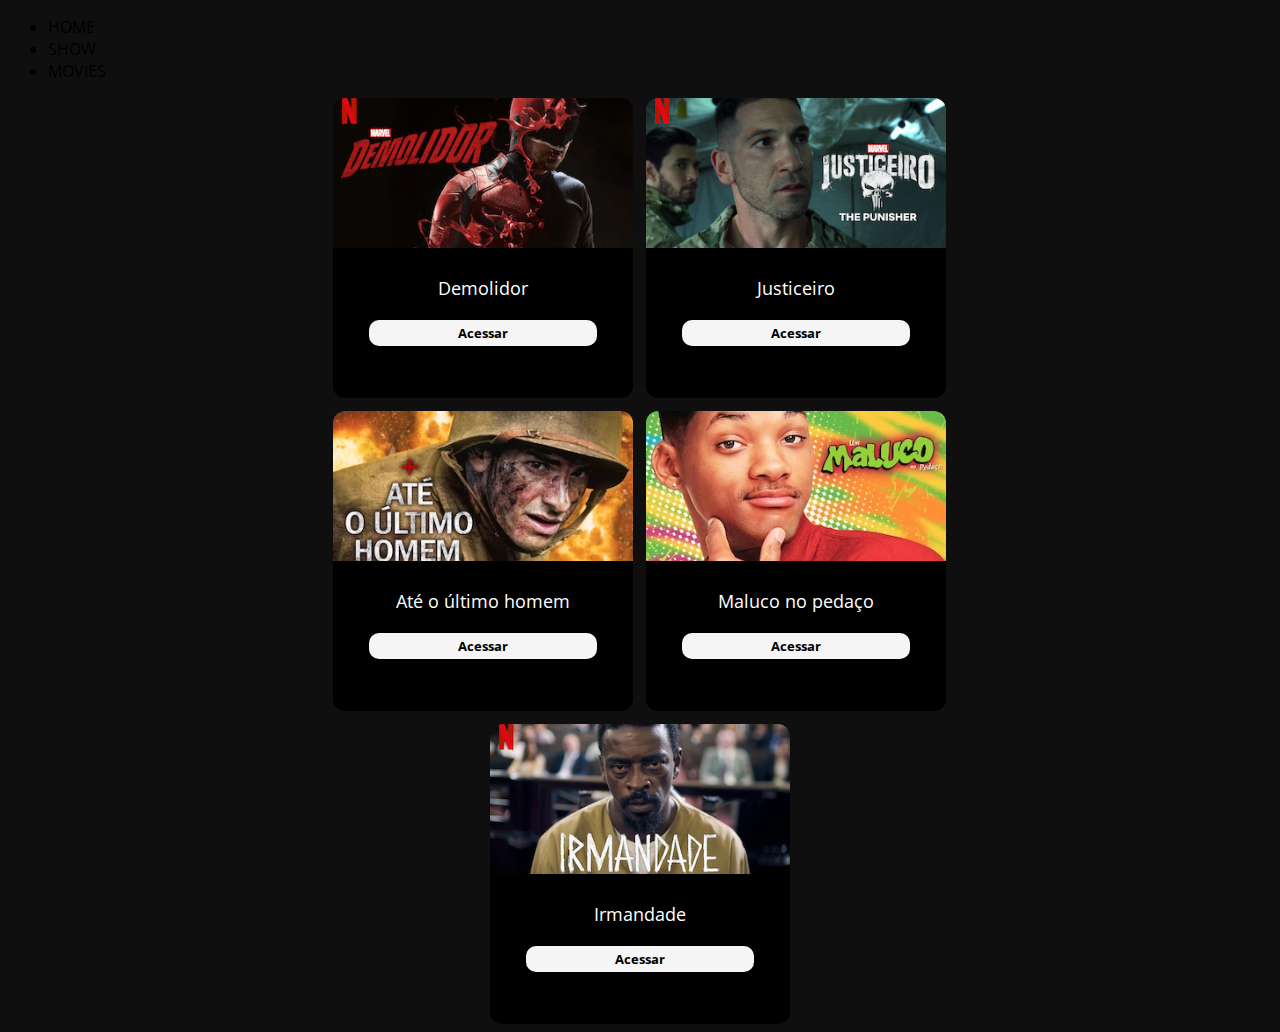
<file: pages/home.html>
<!DOCTYPE html>
<html lang="pt-br">
<head>
    <meta charset="UTF-8">
    <meta name="viewport" content="width=device-width, initial-scale=1.0">
    <link rel="stylesheet" href="/css/home.css">
    <link rel="preconnect" href="https://fonts.googleapis.com">
    <link rel="preconnect" href="https://fonts.gstatic.com" crossorigin>
    <link href="https://fonts.googleapis.com/css2?family=Open+Sans:ital,wght@0,300..800;1,300..800&display=swap" rel="stylesheet">
    <title>Home</title>
</head>

<body>
    <header>
        <div class="navegacao">
            <nav>
                <div class="logo"></div>
                <ul>
                    <li>HOME</li>
                    <li>SHOW</li>
                    <li>MOVIES</li>
                </ul>
            </nav>
        </div>
    </header>
    <main>
        <div class="conteudo">
            <div class="cards">
                <div class="card">
                    <img class="card-logo" src="/images/serie1.jpg" alt="Demolidor">
                    <div class="card-conteudo">
                        <p class="card-titulo">Demolidor</p>
                        <button class="card-serie-acessar" type="button">Acessar</button>
                    </div>
                </div>
                <div class="card">
                    <img class="card-logo" src="/images/serie2.jpg" alt="Justiceiro">
                    <div class="card-conteudo">
                        <p class="card-titulo">Justiceiro</p>
                        <button class="card-serie-acessar" type="button">Acessar</button>
                    </div>
                </div>
                <div class="card">
                    <img class="card-logo" src="/images/serie3.webp" alt="Até o ultimo homem">
                    <div class="card-conteudo">
                        <p class="card-titulo">Até o último homem</p>
                        <button class="card-serie-acessar" type="button">Acessar</button>
                    </div>
                </div>
                <div class="card">
                    <img class="card-logo" src="/images/serie4.webp" alt="Maluco no pedaço">
                    <div class="card-conteudo">
                        <p class="card-titulo">Maluco no pedaço</p>
                        <button class="card-serie-acessar" type="button">Acessar</button>
                    </div>
                </div>
                <div class="card">
                    <img class="card-logo" src="/images/serie5.jpg" alt="Irmandade">
                    <div class="card-conteudo">
                        <p class="card-titulo">Irmandade</p>
                        <button class="card-serie-acessar" type="button">Acessar</button>
                    </div>
                </div>
            </div>
        </div>
    </main>
</body>
</html>
</file>
<file: css/home.css>
* {
    font-family: "Open Sans", sans-serif;
}

body {
    background-color: #0f0f0f;
}

.cards {
    margin: auto;
    display: flex;
    flex-wrap: wrap;
    justify-content: center;
    width: 70%;
    gap: 13px;
}

.card {
    width: 300px;
    height: 300px;
    background-color: #000;
    border-radius: 12px;
    transition: all .2s;
}

.card:hover {
    transform: scale(1.03);
    -webkit-transform: scale(1.03);
}

.card-logo {
    width: 100%;
    height: 150px;
    object-fit: cover;
    border-radius: 12px 12px 0px 0px;
}

.card-conteudo {
    padding: 5px;
    text-align: center;
}

.card-titulo {
    color: #FFF;
    font-size: 18px;
}

.card-serie-acessar {
    width: 80%;
    height: 30px;
    border-radius: 12px;
    background-color: #f5f5f5;
    border: solid 2px #000;
    font-weight: 700;
}
</file>
